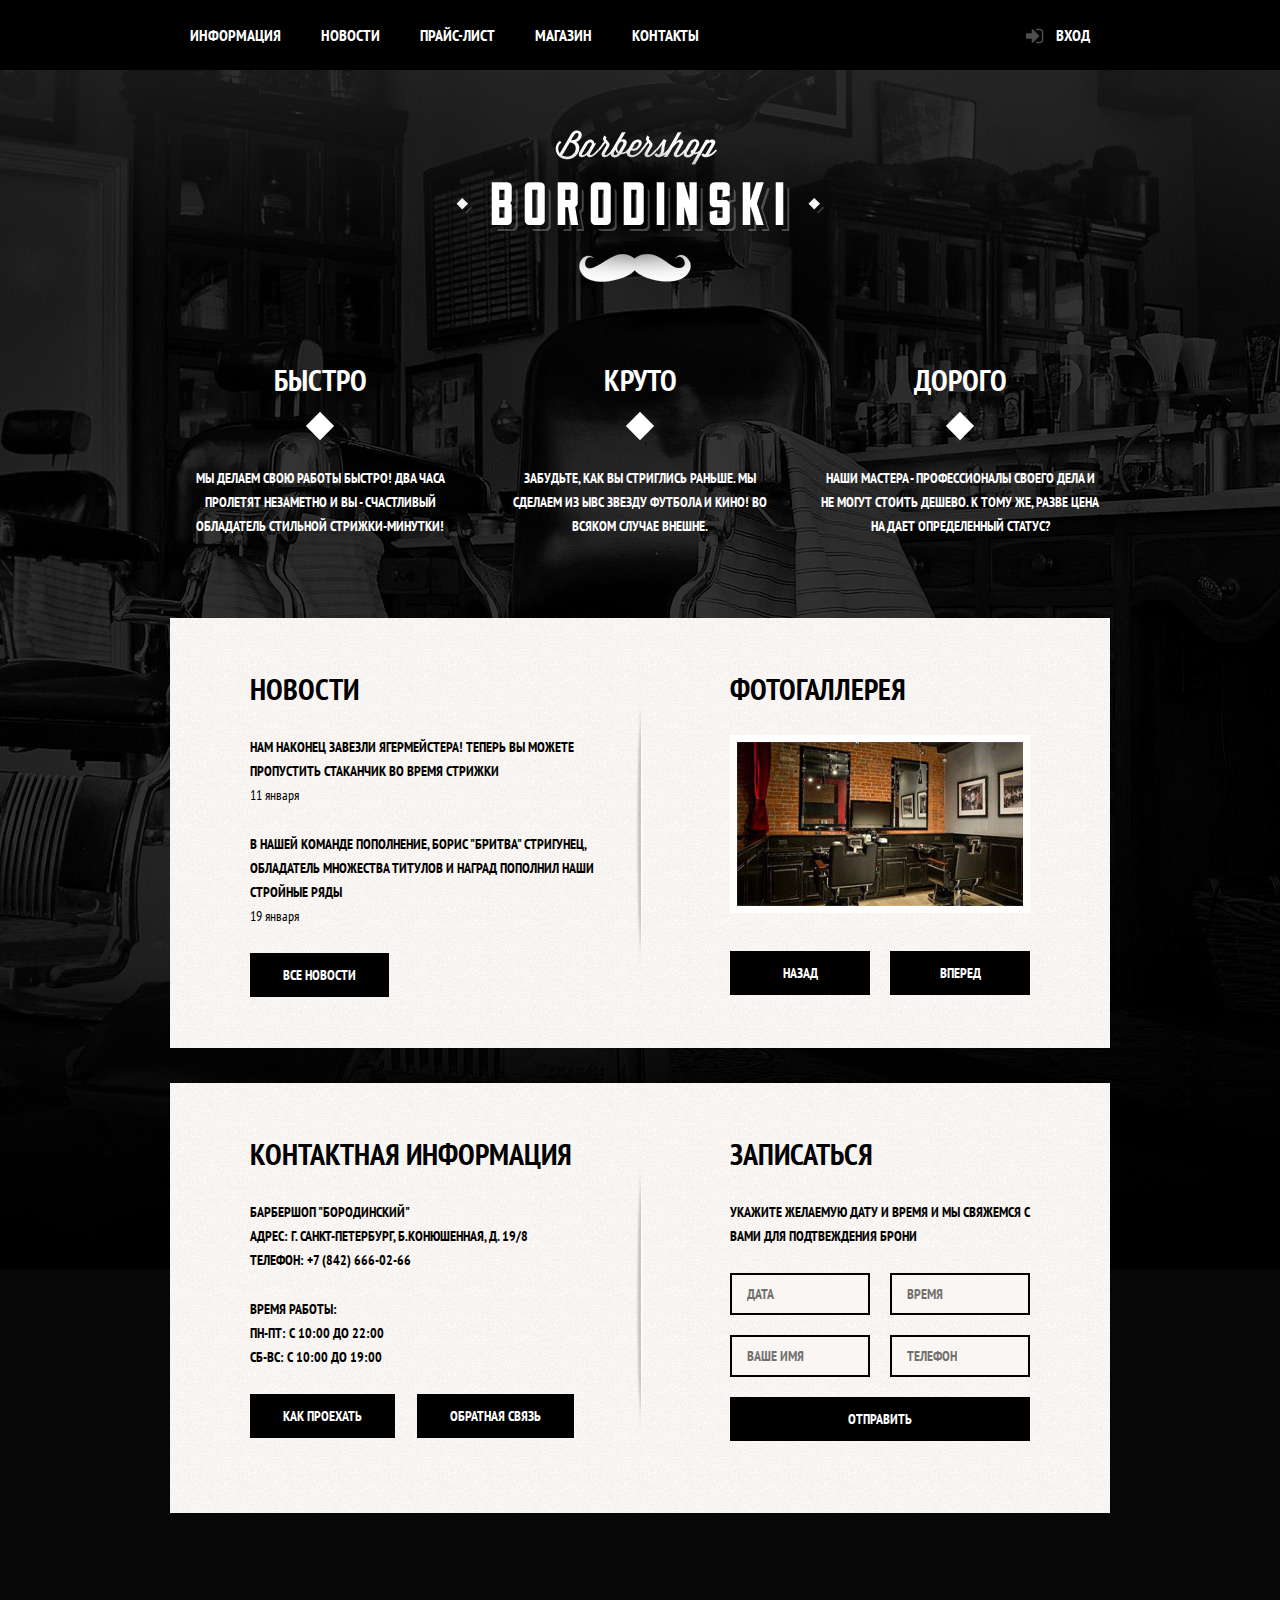
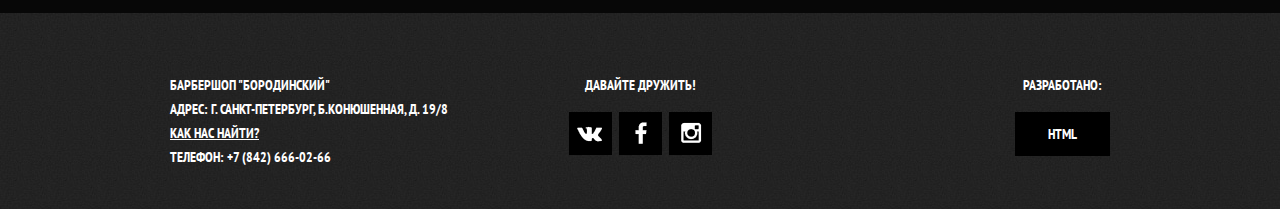
<file: index.html>
<!DOCTYPE html>
<html lang="ru">
<head>
	<meta charset="UTF-8">
	<script src="js/jquery.js"></script>
	<script src="js/script.js"></script>
	<link href='https://fonts.googleapis.com/css?family=PT+Sans+Narrow:400,700&subset=latin,cyrillic' rel='stylesheet' type='text/css'>
	<link rel="stylesheet" type="text/css" href="normalize.css">
	<link rel="stylesheet" type="text/css" href="style.css">
	<title>Barbershop</title>
</head>
	<body>
		<header class="main-header">
			<div class="container clearfix">
				<nav class="main-navigation">
					<ul>
						<li>
							<a href="#">Информация</a>
						</li>
						<li>
							<a href="#">Новости</a>
						</li>
						<li>
							<a href="item.html">Прайс-лист</a>
						</li>
						<li>
							<a href="#">Магазин</a>
						</li>
						<li>
							<a href="#">Контакты</a>
						</li>
					</ul>
				</nav>
				<div class="user-block">
					<a class="login" href="#">Вход</a>
				</div>
			</div>
		</header>
		<main class="container clearfix">
			<div class="index-logo">
				<img src="img/index-logo.png" alt="Barbershop">
			</div>
			<section class="features clearfix">
				<div class="features-item">
					<b class="feature-name">Быстро</b>
					<p>Мы делаем свою работы быстро! Два часа пролетят незаметно и вы - счастливый обладатель стильной стрижки-минутки!</p>
				</div>
				<div class="features-item">
					<b class="feature-name">Круто</b>
					<p>Забудьте, как вы стриглись раньше. Мы сделаем из ывс звезду футбола и кино! Во всяком случае внешне.</p>
				</div>
				<div class="features-item">
					<b class="feature-name">Дорого</b>
					<p>Наши мастера - профессионалы своего дела и не могут стоить дешево. К тому же, разве цена на дает определенный статус?</p>
				</div>
			</section>
			<div class="index-content clearfix">
				<div class="index-content-left">
					<h2 class="index-content-title">Новости</h2>
					<ul class="news-preview">
						<li>
							<p>Нам наконец завезли Ягермейстера! Теперь вы можете пропустить стаканчик во время стрижки</p>
							<time datetime="2016-01-11">11 января</time>
						</li>
						<li>
							<p>В нашей команде пополнение, Борис "Бритва" Стригунец, обладатель множества титулов и наград пополнил наши стройные ряды</p>
							<time datetime="2016-01-18">19 января</time>
						</li>
					</ul>
					<a class="btn" href="#">Все новости</a>
				</div>
				<div class="index-content-right">
					<h2 class="index-content-title">Фотогаллерея</h2>
					<div class="gallery">
						<figure class="gallery-content">
							<img src="img/photo-1.jpg" alt="">
						</figure>
						<button class="btn gallery-prev" type="button">Назад</button>
						<button class="btn gallery-next" type="button">Вперед</button>
					</div>
				</div>
			</div>
			<div class="index-content clearfix">
				<div class="index-content-left">
					<h2 class="index-content-title">Контактная информация</h2>
						<p>
							Барбершоп "Бородинский"<br>
							Адрес: г. Санкт-Петербург, Б.Конюшенная, д. 19/8<br>
							Телефон: +7 (842) 666-02-66
						</p>
						<p>
							Время работы:<br>
							пн-пт: с 10:00 до 22:00<br>
							сб-вс: c 10:00 до 19:00
						</p>
						<a class="btn modal-map-open href="#">Как проехать</a>
						<a class="btn" href="#">обратная связь</a>
				</div>
				<div class="index-content-right">
					<h2 class="index-content-title">Записаться</h2>
						<p>Укажите желаемую дату и время и мы свяжемся с вами для подтвеждения брони</p>
						<form class="appointment-form" action="#" method="post">
							<input type="text" name="date" value="" placeholder="Дата">
							<input type="text" name="time" value="" placeholder="Время">
							<input type="tel" name="name" value="" placeholder="Ваше имя">
							<input type="tel" name="phone" value="" placeholder="Телефон">
							<button class="btn" type="submit">Отправить</button>
						</form>
				</div>
			</div>
		</main>
		<footer class="main-footer">
			<div class="container clearfix">
				<section class="footer-contacts">
					Барбершоп "Бородинский"<br>
					Адрес: г. Санкт-Петербург, Б.Конюшенная, д. 19/8<br>
					<a href="#">Как нас найти?</a><br>
					Телефон: +7 (842) 666-02-66
				</section>
				<section class="footer-social">
					<p>Давайте дружить!</p>
					<a class="social-btn social-btn-vk" href="#">Вконтакте</a>
					<a class="social-btn social-btn-fb" href="#">Фэйсбук</a>
					<a class="social-btn social-btn-inst" href="#">Инстаграмм</a>
				</section>
				<section class="footer-copyright">
					<p>Разработано:</p>
					<a class="btn" href="#">HTML</a>
				</section>
			</div>
		</footer>
		<div class="modal-content">
			<button class="modal-content-close" type="button" title="Закрыть" ">Закрыть</button>
			<h2>Личный кабинет</h2>
			<p>Введите свой логин и пароль</p>
			<form class="login-form" action="#" method="post">
				<input class="icon-user" type="text" name="login" placeholder="Логин">
				<input class="icon-password" type="password" name="password" placeholder="Пароль">
				<label class="login-checkbox">
					<input type="checkbox" name="remember">
					<span class="checkbox-indicator"></span>Запомните меня			
				</label>
				<a class="restore" href="#">Я забыл пароль!</a>
				<button class="btn" type="submit">Войти</button>
			</form>
		</div>
		<div class="modal-content-map">
			<button class="modal-map-close" type="button" title="Закрыть"></button>
			<iframe src="https://www.google.com/maps/embed?pb=!1m18!1m12!1m3!1d1998.598942412369!2d30.320894615702546!3d59.938796869048396!2m3!1f0!2f0!3f0!3m2!1i1024!2i768!4f13.1!3m3!1m2!1s0x4696310fca5ba729%3A0xea9c53d4493c879f!2z0JHQvtC70YzRiNCw0Y8g0JrQvtC90Y7RiNC10L3QvdCw0Y8g0YPQuy4sIDE5LCDQodCw0L3QutGCLdCf0LXRgtC10YDQsdGD0YDQsywgMTkxMTg2!5e0!3m2!1sru!2sru!4v1468993402662" width="766" height="561" frameborder="0" style="border:0" allowfullscreen></iframe>
		</div>
		<div class="modal-overlay"></div>
	</body>
</html>
</file>
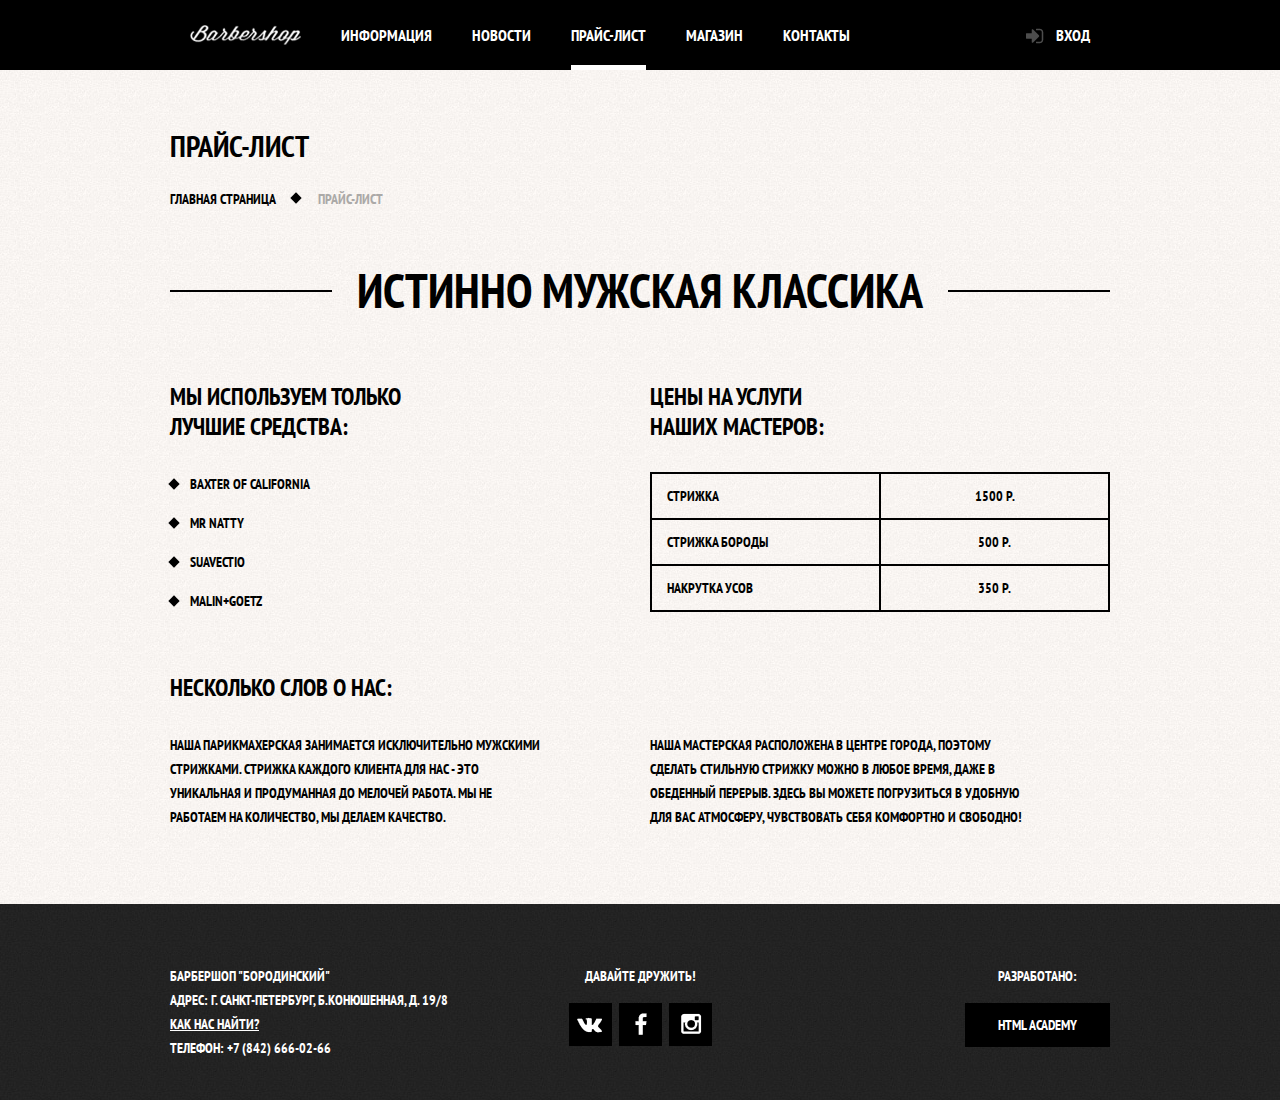
<file: item.html>
<!DOCTYPE html>
<html lang="ru">
<head>
	<meta charset="UTF-8">
	<link href='https://fonts.googleapis.com/css?family=PT+Sans+Narrow:400,700&subset=latin,cyrillic' rel='stylesheet' type='text/css'>
	<link rel="stylesheet" type="text/css" href="normalize.css">
	<link rel="stylesheet" type="text/css" href="style.css">
	<title>Price</title>
</head>
	<body class="inner-page">
		<header class="main-header">
			<div class="container clearfix">
				<nav class="main-navigation">
					<a class="logo-inner" href="index.html">
						<img src="img/nav-logo.png" width="111"  height="24" alt="Барбершоп">
					</a>
					<ul>
						<li >
							<a href="#">Информация</a>
						</li>
						<li>
							<a href="#">Новости</a>
						</li>
						<li class="active">
							<span>Прайс-лист</span>
						</li>
						<li>
							<a href="#">Магазин</a>
						</li>
						<li>
							<a href="#">Контакты</a>
						</li>
					</ul>
				</nav>
				<div class="user-block">
					<a class="login" href="#">Вход</a>
				</div>
			</div>
		</header>
		<main class="container">
			<div class="inner-page-title">
				<h1>Прайс-лист</h1>
				<ul class="breadcrumbs">
					<li>
						<a href="index.html">Главная страница</a>
					</li>
					<li class="current">Прайс-лист</li>
				</ul>
			</div>
			<div class="inner-content">
				<div class="big-heading">
					<h2>Истинно мужская классика</h2>
				</div>
				<div class="inner-column clearfix">
					<div class="inner-column-left">
						<h2>Мы используем только<br> лучшие средства:</h2>
						<ul class="custom-list-1">
							<li>Baxter of California</li>
							<li>Mr Natty</li>
							<li>Suavectio</li>
							<li>Malin+Goetz</li>
						</ul>
					</div>
					<div class="inner-column-right">
						<h2>Цены на услуги<br> наших мастеров:</h2>	
						<table class="price-table">
							<tr>
								<td>Стрижка</td>
								<td>1500 р.</td>
							</tr>
							<tr>
								<td>Стрижка бороды</td>
								<td>500 р.</td>
							</tr>
							<tr>
								<td>Накрутка усов</td>
								<td>350 р.</td>
							</tr>					
						</table>
					</div>
				</div>
				<div class="inner-column clearfix">
					<h2>Несколько слов о нас:</h2>
					<div class="inner-column-left">
						<p class="short-text">Наша парикмахерская занимается исключительно мужскими стрижками. Стрижка каждого клиента для нас - это уникальная и продуманная до мелочей работа. Мы не работаем на количество, мы делаем качество.</p>
					</div>
					<div class="inner-column-right">
						<p class="short-text">Наша мастерская расположена в центре города, поэтому сделать стильную стрижку можно в любое время, даже в обеденный перерыв. Здесь вы можете погрузиться в удобную для вас атмосферу, чувствовать себя комфортно и свободно!</p>
					</div>
				</div>	
			</div>
		</main>
		<footer class="main-footer">
			<div class="container clearfix">
				<section class="footer-contacts">
					Барбершоп "Бородинский"<br>
					Адрес: г. Санкт-Петербург, Б.Конюшенная, д. 19/8<br>
					<a href="#">Как нас найти?</a><br>
					Телефон: +7 (842) 666-02-66
				</section>
				<section class="footer-social">
					<p>Давайте дружить!</p>
					<a class="social-btn social-btn-vk" href="#">Вконтакте</a>
					<a class="social-btn social-btn-fb" href="#">Фэйсбук</a>
					<a class="social-btn social-btn-inst" href="#">Инстаграмм</a>
				</section>
				<section class="footer-copyright">
					<p>Разработано:</p>
					<a class="btn" href="#">HTML Academy</a>
				</section>
			</div>
		</footer>
	</body>
</html>
</file>
<file: style.css>
html,
body {
	min-width: 960px;
	margin: 0;
	padding: 0;
	color: white;
	font-family: 'PT Sans Narrow', 'Arial', sans-serif;
	font-size: 14px;
	line-height: 24px;
	text-transform: uppercase;
	font-weight: 700;

}

body {
	background: black url('img/background.jpg') no-repeat center top;
}

img {
	max-width: 100%;
	height: auto;
}

.inner-page {
	color: #000000;
	background: #f8f8f0 url('img/pattern-white.jpg');
}

.clearfix::after {
	content: "";
	display: table;
	clear: both;
}

.main-header {
	margin-bottom: 60px;
	background-color: black;
	color: white;
}

.inner-page .main-header {
	margin-bottom: 55px;
}

.container {
	width: 940px;
	padding: 0 10px;
	margin: 0 auto;
}

.main-navigation {
	float: left;
	width: 780px;
}

.main-navigation a {
	display: block;
	padding: 25px 20px;
	color: white;
	text-decoration: none;
}

.main-navigation a:hover {
	background: #242424;
}

.main-navigation ul {
	margin: 0;
	padding: 0;
	list-style: none;
	font-size: 0;
}

.main-navigation li {
	display: inline-block;
	vertical-align: top;
	font-size: 16px;
	line-height: 20px;
}

.main-navigation .logo-inner {
	float: left;
	width: 111px;
	height: 20px;
	padding-top: 25px;
}

.main-navigation .logo-inner img {
	width: 111px;
	height: 20px;
}

.main-navigation .logo-inner:hover {
	background: none;
}

.main-navigation .active {
	position: relative;;
	background-color: none;
}

.main-navigation .active a:hover {
	background: none;
}

.main-navigation .active::after {
	content: "";
	position: absolute;
	right: 20px;
	bottom: 0;
	left: 20px;
	height: 5px;
	background-color: white;
}

.main-navigation .active span {
	display: block;
	padding: 25px 20px;
}

.user-block {
	float: right;
	max-width: 140px;
}

.login {
	position: relative;
	display: inline-block;
	padding: 25px 20px;
	padding-left: 50px;
	font-size: 16px;
	line-height: 20px;
	vertical-align: top;
	color: white;
	text-decoration: none;
}

.login:hover {
	background: #242424;
}

.login::before {
	content: "";
	position: absolute;
	top: 28px;
	left: 20px;
	width: 18px;
	height: 18px;
	background: url('img/Sprite.png') no-repeat;
	opacity: 0.3;
}

.login:hover::before {
	opacity: 1;
}

.index-logo {
	width: 368px;
	height: 204px;
	margin: 0 auto;
	margin-bottom: 25px;
}

.index-logo img {
	width: 368px;
	height: 204px;
}

.features {
	margin-bottom: 80px;
}

.features-item {
	width: 300px;
	float: left;
	margin-right: 20px;
	text-align: center;
}

.features-item:last-child {
	margin-right: 0;
}

.features-item p {
	margin: 10px;
	margin-bottom: 0;
}

.feature-name {
	position: relative;
	display: block;
	margin-bottom: 30px;
	padding-bottom: 35px;
	font-size: 30px;
	line-height: 42px;
}

.feature-name::after {
	content: "";
	position: absolute;
	bottom: 0;
	left: 50%;
	width: 20px;
	height: 20px;
	margin-left: -10px;
	background: white;
	transform: rotate(45deg);
}

.index-content {
	padding: 50px 80px;
	margin-bottom: 35px;
	color: black;
	background:
		url('img/central-line.png') no-repeat center,
		#f8f5f2 url('img/pattern-white.jpg');
}

.index-content-title {
	font-size: 30px;
	line-height: 42px;
	margin: 0px;
	margin-bottom: 25px;
}

.index-content p{
	margin: 0;
	margin-bottom: 25px;
}

.index-content-left {
	width: 380px;
	float: left;
	min-height: 330px;
}

.index-content-right {
	width: 300px;
	float: right;
	min-height: 330px;
}

.news-preview {
	margin: 0;
	padding: 0;
	padding-right: 35px;
	list-style: none;
}

.news-preview li {
	margin-bottom: 25px;
}

.news-preview p {
	margin-bottom: 0;
}

.news-preview time {
	font-weight: 400;
	text-transform: none;
}
.btn {
	display: inline-block;
	text-align: center;
	vertical-align: top;
	padding: 10px 33px;
	margin-right: 19px;
	color: white;
	background-color: black;
	border: none;
	outline: none;
	cursor: pointer;
	text-decoration: none;
	font-family: 'PT Sans Narrow', 'Arial', sans-serif;
	font-size: 14px;
	line-height: 24px;
	text-transform: uppercase;
	font-weight: 700;
}

.btn:hover,
.btn:active {
	background-color: #663d15;
}

.btn.disabled,
.btn:disabled {
	cursor: default;
	opacity: 0.5;
}

.btn.disabled:hover,
.btn:disabled:hover {
	background-color: black;
}

.gallery {
	position: relative;
	height: 260px;
}

.gallery-content {
	height: 164px;
	margin: 0;
	background-color: #cccccc;
	border: 7px solid #ffffff;
}

.gallery-content img {
	width: 286px;
	height: 164px;
}

.gallery .btn {
	position: absolute;
	bottom: 0;

	width: 140px;
	margin: 0;
}

.gallery-prev {
	left: 0;
}

.gallery-next {
	right: 0;
}

.appointment-form input {
	float: left;
	width: 106px;
	margin-right:  20px;
	margin-bottom: 20px;
	padding: 7px 15px;
	background-color: #f9f6f3;
	border: 2px solid black;
	outline: none;
	font-family: 'PT Sans Narrow', 'Arial', sans-serif;
	font-size: 14px;
	line-height: 24px;
	color: black;
	text-transform: uppercase;
}

.appointment-form input:nth-child(2n) {
	margin-right: 0;
}

.appointment-form .btn {
	width: 100%;
	clear: both;
}

.appointment-form input:focus {
	border: 2px solid #663d15;
}

/*Стили Inner-page*/

.inner-page-title h1 {
	margin: 0;
	margin-bottom: 20px;
	padding: 0;
	font-size: 30px;
	line-height: 42px;
}

.breadcrumbs {
	margin: 0;
	padding: 0;
	list-style: none;
}

.breadcrumbs li {
	position: relative;
	display: inline;
	padding-right: 40px;
}

.breadcrumbs li::after {
	content: "";
	position: absolute;
	top: 4px;
	right: 18px;
	width: 8px;
	height: 8px;
	background-color: black;
	transform: rotate(45deg);
}

.breadcrumbs a {
	color: black;
	text-decoration: none;
}

.breadcrumbs a:hover {
	text-decoration: underline;
}

.breadcrumbs .current {
	color: #aba9a7;
}

.breadcrumbs .current::after {
	display: none;
}

/*Общие стили для контентных тегов*/

.inner-content  {
	margin-bottom: 75px;
}

.inner-content h2 {
	margin-top: 60px;
	margin-bottom: 30px;
	font-size: 24px;
	line-height: 30px;
}

.inner-content h3 {
	margin-top: 60px;
	margin-bottom: 30px;
	font-size: 20px;
	line-height: 34px;
}

.inner-content h2 + h3 {
	margin-top: 30px;
}

.inner-content p {
	margin: 24px 0;
}

.inner-content table {
	border-collapse: collapse;
}

.inner-content td {
	padding: 10px 15px;
	border: 2px solid black;
}

/*Оcобые стили для контентных тегов*/

.big-heading {
	margin-top: 55px;
	margin-bottom: 65px;
	text-align: center;
}

.big-heading h2 {
	position: relative;
	display: inline-block;
	margin: 0;
	padding: 0 25px;
	font-size: 48px;
	line-height: 48px;
	text-align: center;
	z-index: 2;

	background: #f8f8f0 url('img/pattern-white.jpg');
}

.big-heading::after {
	content: "";
	position: relative;
	top: -25px;
	z-index: 1;
	display: block;
	border-bottom: 2px solid black;
}

.custom-list-1 {
	margin: 14px 0;
	padding: 0;
	list-style: none;
}

.custom-list-1 li {
	position: relative;
	margin-bottom: 15px;
	padding-left: 20px;
}

.custom-list-1 li::before {
	content: "";
	position: absolute;
	top: 8px;
	left: 0;
	width: 8px;
	height: 8px;
	background: black;
	transform: rotate(45deg);
}

.price-table {
	width: 100%;
}

.price-table td {
	width: 50%;
}

.price-table td:last-child {
	text-align: center;
}

.short-text {
	padding-right: 80px;
}

/*Колонки для контента*/

.inner-column {
	margin: 60px 0;
}

.inner-column-left {
	width: 460px;
	float: left;
}

.inner-column-right {
	width: 460px;
	float: right;
}

.inner-column-left *:first-child,
.inner-column-right *:first-child {
	margin-top: 0;
}

.inner-column-left *:last-child,
.inner-column-right *:last-child {
	margin-bottom: 0;
}

.main-footer {
	margin-top: 65px;
	padding-top: 60px;
	padding-bottom: 40px;
	color: white;
	background: #252525 url('img/pattern-black.jpg')
}

.footer-contacts {
	width: 320px;
	min-height: 90px;
	float: left;
	margin-right: 60px;
}

.footer-contacts a {
	color: white;
	padding: 0;
	margin: 0;
}

.footer-contacts a:hover {
	text-decoration: none;
}

.footer-social {
	width: 180px;
	min-height: 90px;
	float: left;
	text-align: center;
}

.footer-social p {
	margin: 0;
	margin-bottom: 15px;
}

.social-btn {
	display: inline-block;
	width: 43px;
	height: 43px;
	margin: 0 2px;
	font-size: 0;
	vertical-align: top;
	text-decoration: none;

	background: black url('img/Sprite.png') no-repeat center;
	transition: 
		background-position 0.5s,
		background-color 0.5s;
}

.social-btn:hover {
	background-color: white;
}

.social-btn-vk {
	background-position: 8px -33px;
}

.social-btn-fb {
	background-position: -40px -33px;
}

.social-btn-inst {
	background-position: -89px -33px;
}

.social-btn-vk:hover {
	background-position: 8px -96px;
}

.social-btn-fb:hover {
	background-position: -40px -96px;
}

.social-btn-inst:hover {
	background-position: -89px -96px;
}

.footer-copyright {
	max-width: 180px;
	float: right;
}

.footer-copyright p {
	margin: 0;
	margin-bottom: 15px;
	text-align: center;
}

.footer-copyright .btn {
	margin-right: 0;
}

/*Modal-content*/

.modal-content {

	display: none;

	position: fixed;
	top: 120px;
	left: 50%;
	z-index: 30;
	width: 300px;
	margin-left: -230px;
	padding: 50px 80px;
	color: black;
	background: #f8f3f0 url('img/pattern-white.jpg');
	box-shadow: 0 30px 50px rgba(0, 0, 0, 0.7);
}

@keyframes bounce {
	0% {transform: translateY(-2000px);}
	70% {transform: translateY(30px);}
	90% {transform: translateY(-10px);}
	100% {transform: translateY(0);}
}

@keyframes shake {
	0%, 100% {transform: translateX(0);}
	10%, 30%, 50%, 70%, 90% {transform: translateX(-10px);}
	20%, 40%, 60%, 80% {transform: translateX(10px);}
}

.modal-content-show {
	display: block;
	animation: bounce 0.6s;
}

.modal-content-error {
	animation: shake 0.6s;
}

.modal-content-close {
	position: absolute;
	top: 0;
	right: -34px;
	width: 22px;
	height: 22px;
	font-size: 0;

	background-color: transparent;
	border: 0;
	outline: 0;
	cursor: pointer;
}

.modal-content-close::before,
.modal-content-close::after {
	content: "";
	position: absolute;
	top: 10px;
	left: 2px;
	width: 19px;
	height: 3px;
	background-color: #d0d0d0;
	border-radius: 1px;
}

.modal-content-close::before {
	transform: rotate(45deg);
}

.modal-content-close::after {
	transform: rotate(-45deg);
}

.modal-content h2 {
	margin: 0;
	margin-bottom: 20px;
	font-size: 30px;
	line-height: 42px;
}

.modal-content p {
	margin: 0;
	margin-bottom: 14px;
}

.modal-content .login-form {
	margin-top: 30px;
	margin-bottom: 10px;
}

.login-form input[type="text"],
.login-form input[type="password"] {
	width: 236px;
	margin: 0;
	margin-bottom: 10px;
	padding: 10px 20px;
	padding-right: 40px;
	font-family: 'PT Sans Narrow', 'Arial', sans-serif;
	font-size: 14px;
	line-height: 24px;
	color: black;
	text-transform: uppercase;
	background-color: #f9f6f3;
	border: 2px solid black;
	outline: none;
}

.login-form input:focus {
	border-color: #663d15;
}

.login-form input.icon-user {
	background: url('img/icon-user.png') no-repeat 95% 50%;
}

.login-form input.icon-password {
	background: url('img/icon-password.png') no-repeat 95% 50%;
}

.login-form .restore {
	float: right;
	color: black;
}

.login-form .btn {
	width: 100%;
	margin-top: 15px;
}

.login-checkbox {
	position: relative;
	padding-left: 30px;
	cursor: pointer;
}

.login-checkbox:hover {
	color:  #663d15;
}

 .login-checkbox input[type="checkbox"] {
 	display: none;
 }

 .login-checkbox input[type="checkbox"] + .checkbox-indicator {
 	position: absolute;
 	top: -3px;
 	left: 0;
 	width: 17px;
 	height: 17px;
	border: 2px solid black;
 }

 .login-checkbox input[type="checkbox"]:checked + .checkbox-indicator::before,
 .login-checkbox input[type="checkbox"]:checked + .checkbox-indicator::after {
  	content: "";
  	position: absolute;
  	top: 8px;
  	left: 1px;
  	width: 15px;
  	height: 2px;
  	background-color: black;
  }

 .login-checkbox input[type="checkbox"]:checked + .checkbox-indicator::before {
 	transform: rotate(45deg);
 }

 .login-checkbox input[type="checkbox"]:checked + .checkbox-indicator::after {
 	transform: rotate(-45deg);
 }

.modal-content-map {

	display: none;

	position: fixed;
	top: 50%;
	left: 50%;
	z-index: 20;
	margin-top: -280px;
	margin-left: -390px;
	width: 766px;
	height: 561px;
	background: #e9e5dc url('img/map.jpg') no-repeat 50% 10%;
	border: 7px solid white;
	box-shadow: 0 30px 50px rgba(0, 0, 0, 0.7);
}

.modal-content-map-show {
	display: block;
	animation: bounce 0.6s;
}

.modal-map-close {
	position: absolute;
	top: 0;
	right: -34px;
	width: 22px;
	height: 22px;
	font-size: 0;

	background-color: transparent;
	border: 0;
	outline: 0;
	cursor: pointer;
}

.modal-map-close::before,
.modal-map-close::after {
	content: "";
	position: absolute;
	top: 10px;
	left: 2px;
	width: 19px;
	height: 3px;
	background-color: #d0d0d0;
	border-radius: 1px;
}

.modal-map-close::before {
	transform: rotate(45deg);
}

.modal-map-close::after {
	transform: rotate(-45deg);
}

.modal-overlay {

	display: none;

	position: fixed;
	top: 0;
	left: 0;
	z-index: 10;
	width: 100%;
	height: 100%;
	background: rgba(0, 0, 0, 0.5);
}

.modal-overlay-show {
	display: block;
}
</file>
